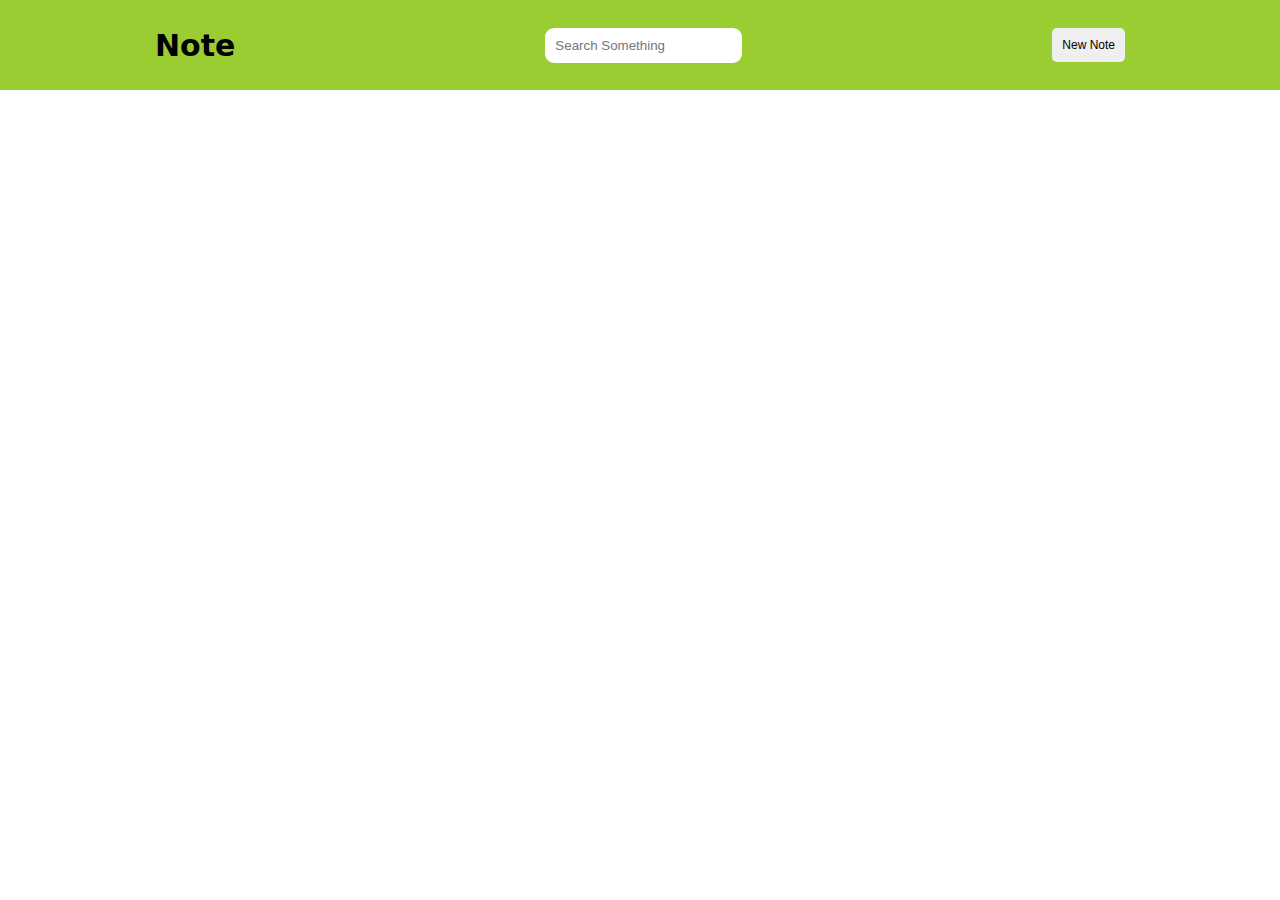
<file: index.html>
<!DOCTYPE html>
<html lang="en">
<head>
    <meta charset="UTF-8">
    <meta name="viewport" content="width=device-width, initial-scale=1.0">
    <title>Notes App</title>
    <link rel="stylesheet" href="style.css">
</head>
<body>
    <main>
        <section id="container">
            <nav>
                <h3>Note</h3>
                <input type="text" placeholder="Search Something">
                <button>New Note</button>
            </nav>
           
                <section id="newnotedetails">
               <input type="text" placeholder="Title" id="title">
                <hr>
                <textarea  id="notebody" placeholder="Type your note"></textarea>
                <div id="btns">
                    <button id="save">save</button>
                <button id="discard">discard</button>
                </div>
            
            </section>
            
            <section id="cards-con">


            </section>
        </section>
    </main>
    
    <script src="script.js"></script>
    
</body>
</html>
</file>
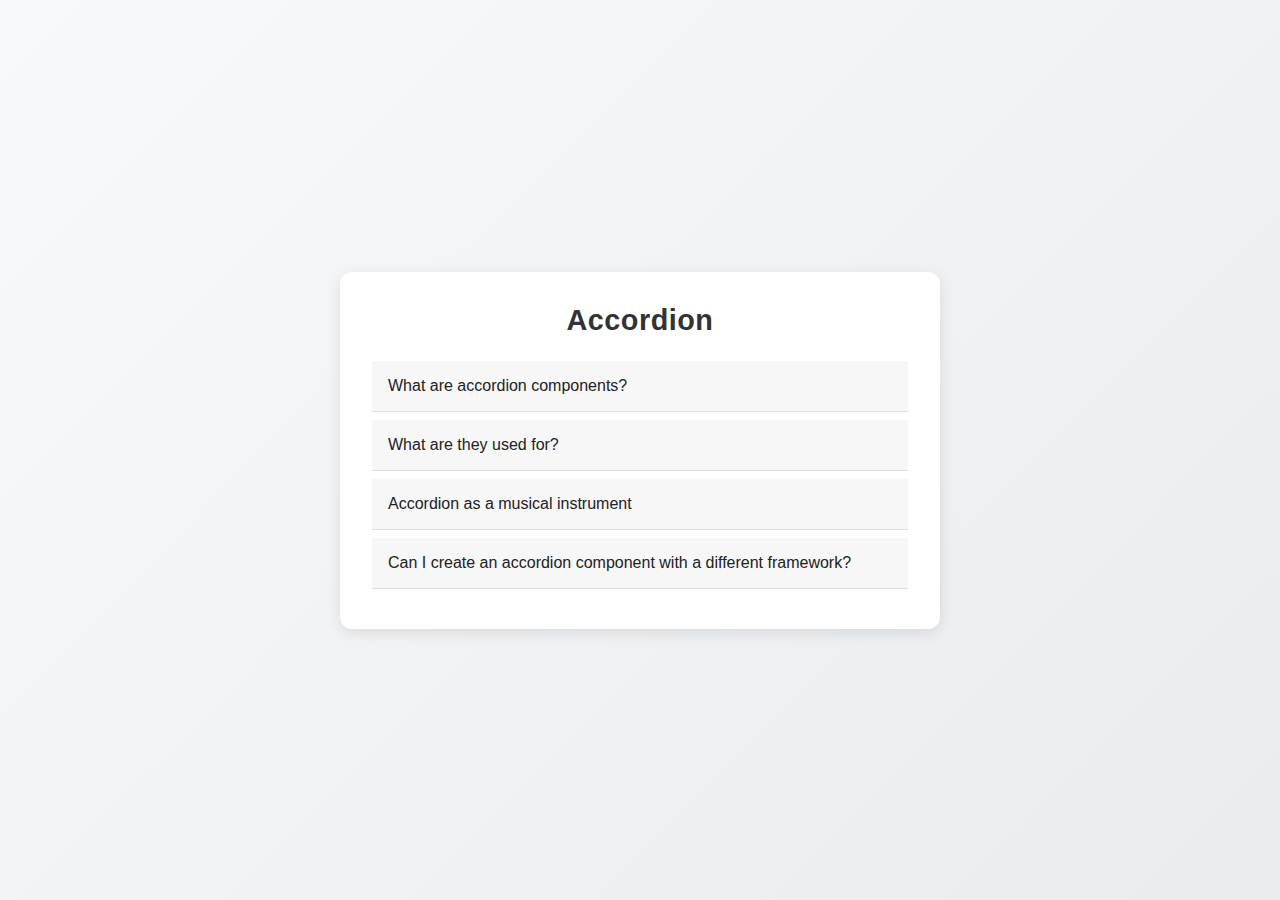
<file: Accordion/index.html>
<!DOCTYPE html>
<html lang="en">
<head>
    <meta charset="UTF-8">
    <meta name="viewport" content="width=device-width, initial-scale=1.0">
    <title>Accordion</title>
     <link
      rel="stylesheet"
      href="https://cdnjs.cloudflare.com/ajax/libs/font-awesome/6.5.1/css/all.min.css"
      integrity="sha512-DTOQO9RWCH3ppGqcWaEA1BIZOC6xxalwEsw9c2QQeAIftl+Vegovlnee1c9QX4TctnWMn13TZye+giMm8e2LwA=="
      crossorigin="anonymous"
      referrerpolicy="no-referrer"
    />
    <link rel="stylesheet" href="style.css">
</head>
<body>

    <section class="section">
        <div class="container">
            <h1>Accordion</h1>
            <div class="accordion"></div>
        </div>

    </section>
    

    <script src="script.js"></script>
   
</body>
</html>
</file>
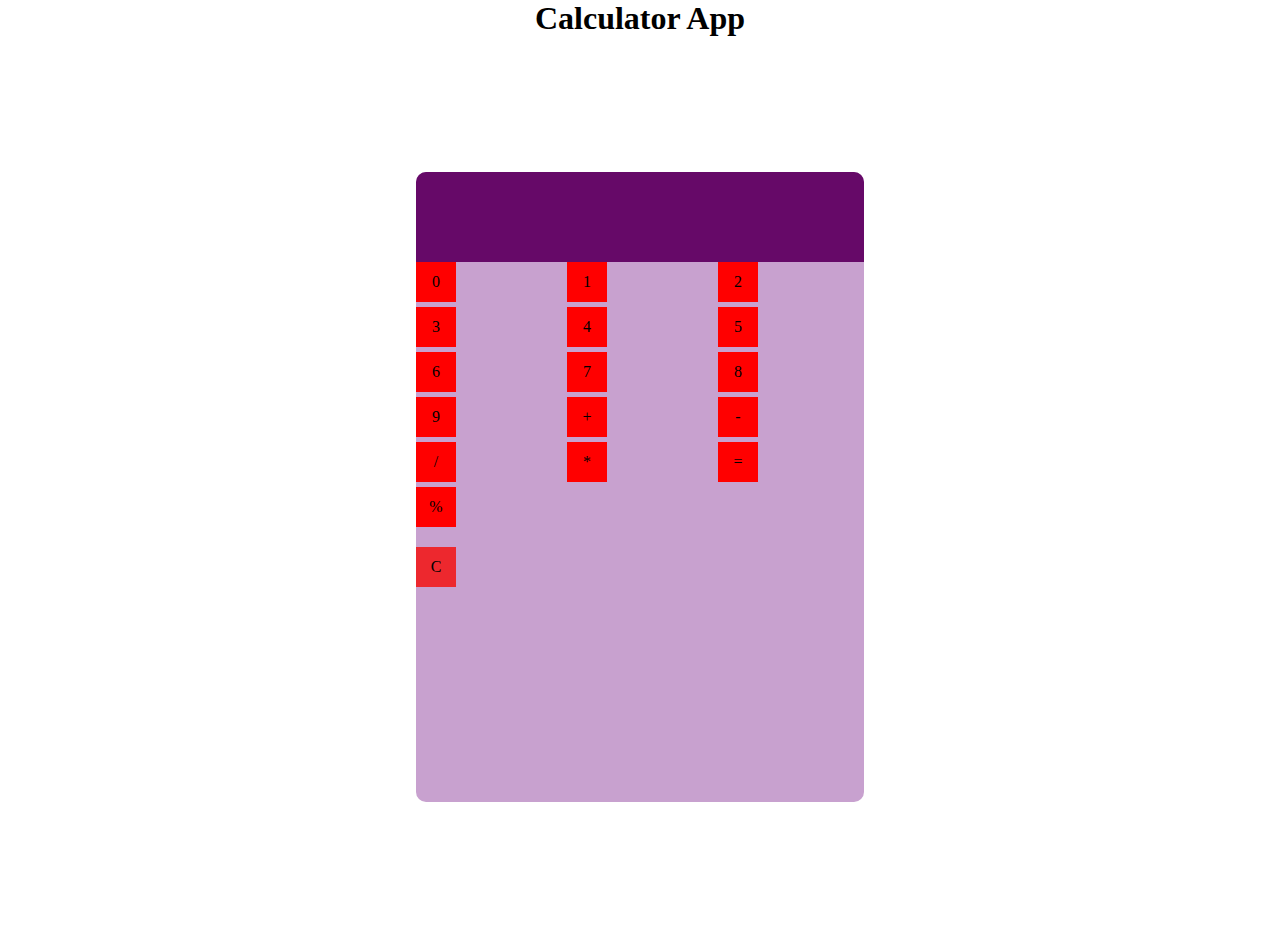
<file: Calculator App/index.html>
<!DOCTYPE html>
<html lang="en">
<head>
    <meta charset="UTF-8">
    <meta name="viewport" content="width=device-width, initial-scale=1.0">
    <title>Document</title>
    <link rel="stylesheet" href="style.css">
</head>
<body>
    <h1>Calculator App</h1>
    <main>
        
        <div id="calculatorcon">
            <div id="screen">

            </div>
            <div id="buttons">
                <div id="numbers">
                    <div class="no">0</div>
                    <div class="no">1</div>
                    <div class="no">2</div>
                    <div class="no">3</div>
                    <div class="no">4</div>
                    <div class="no">5</div>
                    <div class="no">6</div>
                    <div class="no">7</div>
                    <div class="no">8</div>
                    <div class="no">9</div>
                  
                 <div class="op plus">+</div>
                 <div class="op sub">-</div>
                    <div class="op divi">/</div>
                    <div class="op multi">*</div>
                    <div class="op equal">=</div>
                    <div class="op mod">%</div>
                    
                  </div>
                    <div id="clear">C</div>
                </div>
                
                
            </div>

        
    </main>
    <script src="script.js"></script>
    
</body>
</html>
</file>
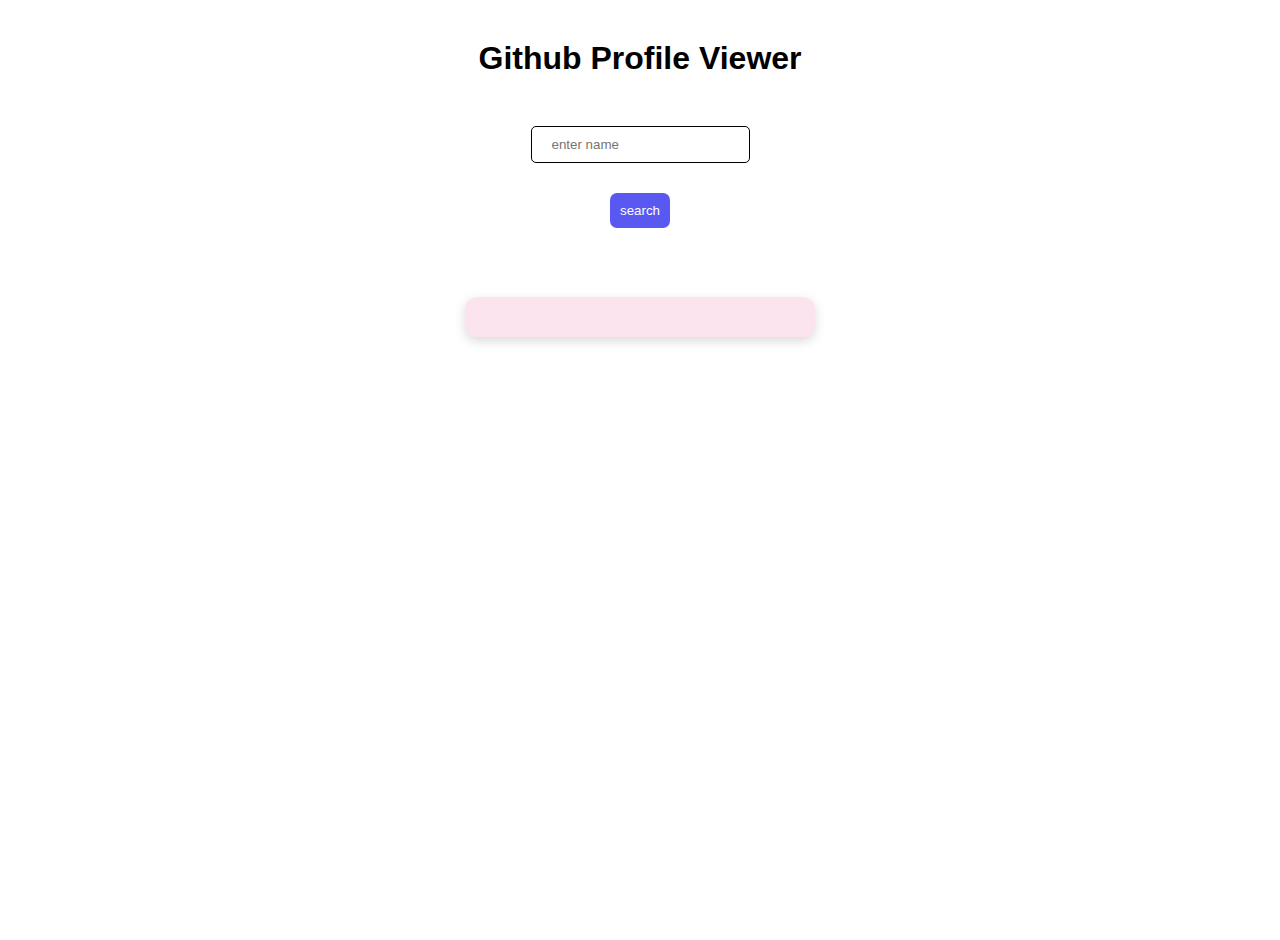
<file: Github Profile Viewer/index.html>
<!DOCTYPE html>
<html lang="en">
<head>
    <meta charset="UTF-8">
    <meta name="viewport" content="width=device-width, initial-scale=1.0">
    <title>Github Profile Viewer</title>
    <link rel="stylesheet" href="style.css">
</head>
<body>
    <main>
        <h1>Github Profile Viewer</h1>
        <div id="input">
            <input type="text" placeholder="enter name">
            <button id="btn">search</button>
        </div>
        <div id="profile-container"></div>
    </main>
    <script src="script.js"></script>
</body>
</html>
</file>
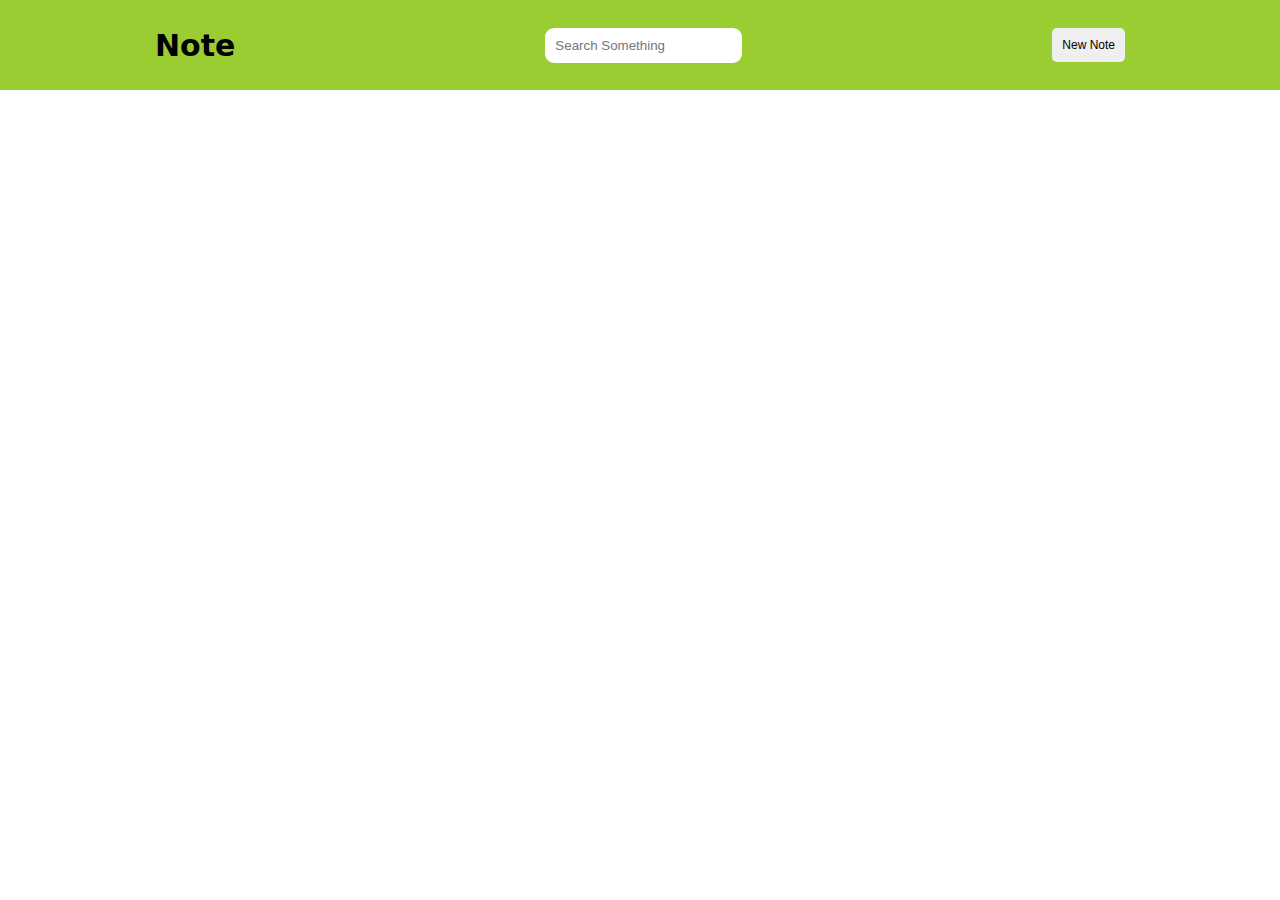
<file: Notes App/index.html>
<!DOCTYPE html>
<html lang="en">
<head>
    <meta charset="UTF-8">
    <meta name="viewport" content="width=device-width, initial-scale=1.0">
    <title>Notes App</title>
    <link rel="stylesheet" href="style.css">
</head>
<body>
    <main>
        <section id="container">
            <nav>
                <h3>Note</h3>
                <input type="text" placeholder="Search Something">
                <button>New Note</button>
            </nav>
           
                <section id="newnotedetails">
               <input type="text" placeholder="Title" id="title">
                <hr>
                <textarea  id="notebody" placeholder="Type your note"></textarea>
                <div id="btns">
                    <button id="save">save</button>
                <button id="discard">discard</button>
                </div>
            
            </section>
            
            <section id="cards-con">


            </section>
        </section>
    </main>
    
    <script src="script.js"></script>
    
</body>
</html>
</file>
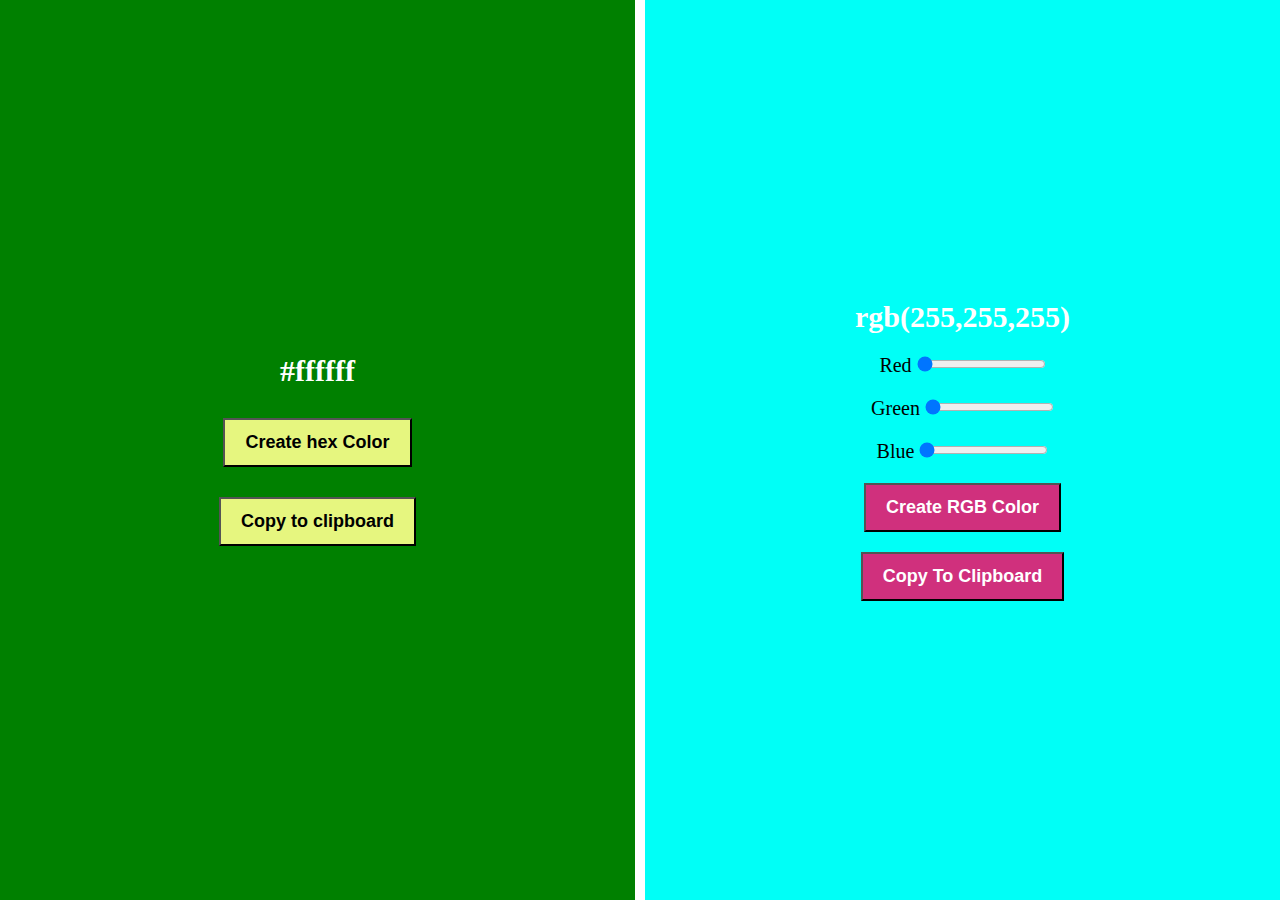
<file: RandomColorGenerator/index.html>
<!DOCTYPE html>
<html lang="en">
<head>
    <meta charset="UTF-8">
    <meta name="viewport" content="width=device-width, initial-scale=1.0">
    <title>Random Color Generator </title>
    <link rel="stylesheet" href="style.css">
</head>
<body>
    <div class="random-color-generator-container">

        <!-- left side div -->
        <div  class="hex-color-container">
            <p class="hex-color-value">#ffffff</p>
            <button  class="hex-btn">Create hex Color</button>
            <button class="hex-copy-color">Copy to clipboard</button>
        
        </div>
        <!-- right side div -->
        <div  class="rgb-color-container">
            <p class="rgb-color-value">rgb(255,255,255)</p>
            <div>
                <label for="red">Red</label>
                <input type="range" min="0" max="255" value="0" id="red">
            </div>
            <div>
                <label for="green">Green</label>
                <input type="range" min="0" max="255" value="0" id="green">
            </div>
            <div>
                <label for="blue">Blue</label>
                <input type="range" min="0" max="255" value="0" id="blue">
            </div>
            <button class="rgb-btn">Create RGB Color</button>
            <button class="rgb-copy-color"> Copy To Clipboard</button>
        </div>
    </div>
    <script src="script.js"></script>
    
</body>
</html>
</file>
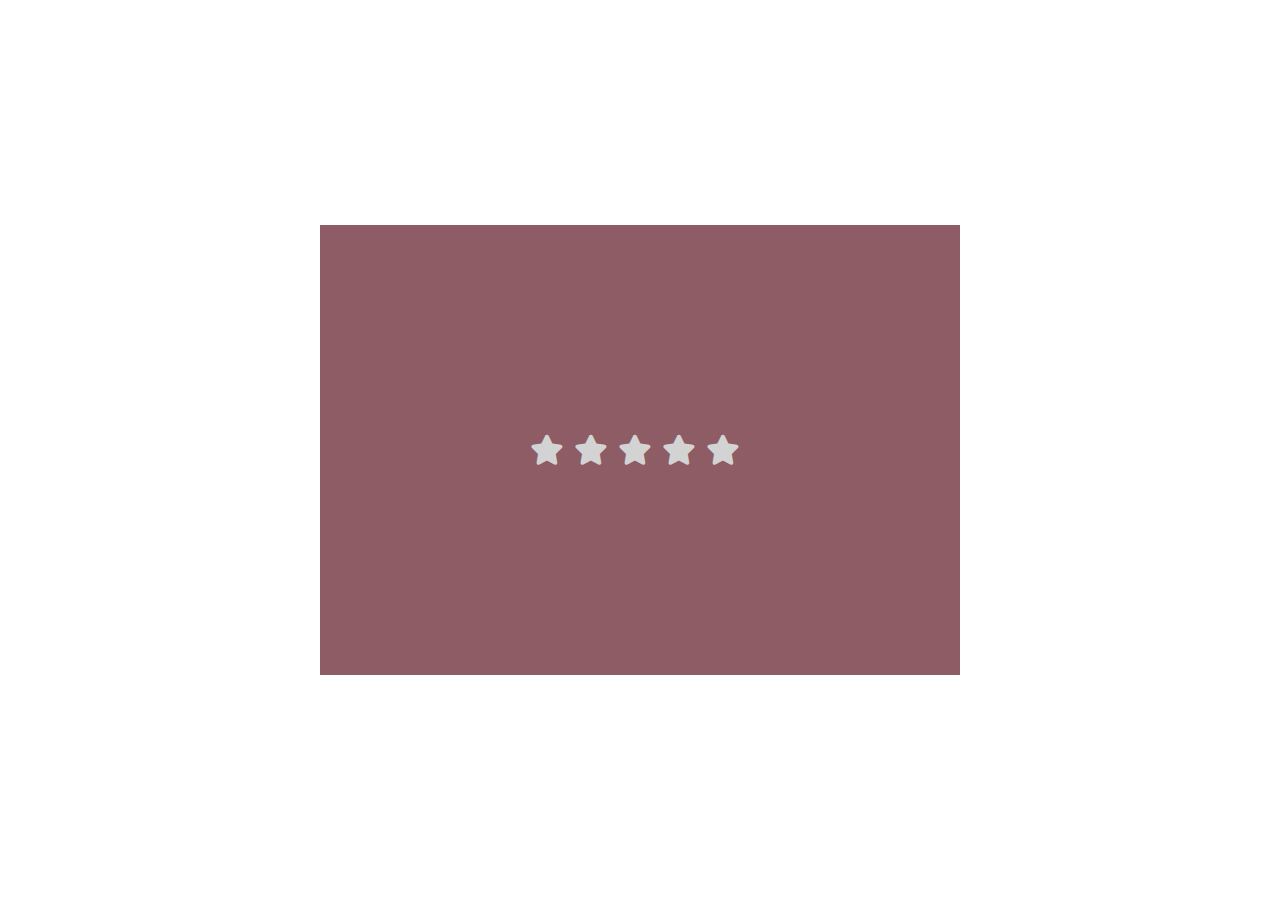
<file: Star Rating/index.html>
<!DOCTYPE html>
<html lang="en">
<head>
    <meta charset="UTF-8">
    <meta name="viewport" content="width=device-width, initial-scale=1.0">
    <title>Star Rating</title>
     <link rel="stylesheet" href=
"https://cdnjs.cloudflare.com/ajax/libs/font-awesome/6.0.0-beta3/css/all.min.css">
<link rel="stylesheet" href="style.css">
</head>
<body>
    <main>
       <div id="star-rating-container">
         <i class="fa-solid fa-star star"></i>
         <i class="fa-solid fa-star star"></i>
         <i class="fa-solid fa-star star"></i>
         <i class="fa-solid fa-star star"></i>
         <i class="fa-solid fa-star star"></i>
         <p id="star-rating"></p>
    
        </div>
        
    </main>
    <script src="script.js"></script>
</body>
</html>
</file>
<file: style.css>
* {
  margin: 0;
  padding: 0;
  box-sizing: border-box;
}

html, body {
  height: 100vh;
  width: 100vw;
  font-family: system-ui, -apple-system, BlinkMacSystemFont, "Segoe UI", Roboto, Oxygen, Ubuntu, Cantarell, "Open Sans", "Helvetica Neue", sans-serif;
}

main {
  height: 100%;
  width: 100%;
}
main #container {
  height: 100%;
  width: 100%;
  background-color: white;
  position: relative;
}
main #container nav {
  height: 10%;
  width: 100%;
  background-color: yellowgreen;
  display: flex;
  align-items: center;
  justify-content: space-around;
}
main #container nav h3 {
  font-weight: 700;
  font-size: 30px;
}
main #container nav input {
  padding: 10px;
  border: none;
  border-radius: 9px;
  outline: none;
}
main #container nav button {
  padding: 10px;
  border: none;
  border-radius: 5px;
  font-size: 12px;
}
main #container #newnotedetails {
  position: absolute;
  left: 32%;
  height: 300px;
  width: 500px;
  margin-top: 40px;
  border-radius: 10px;
  background-color: rgb(180, 196, 110);
  display: none;
  align-items: center;
  flex-direction: column;
}
main #container #newnotedetails.active {
  display: flex;
}
main #container #newnotedetails input {
  margin-top: 10px;
  width: 90%;
  padding: 10px;
}
main #container #newnotedetails #notebody {
  margin-top: 10px;
  height: 50%;
  width: 90%;
}
main #container #newnotedetails #btns {
  margin-top: 20px;
}
main #container #newnotedetails #btns #save {
  padding: 10px;
}
main #container #newnotedetails #btns #discard {
  padding: 10px;
}
main #cards-con {
  position: absolute;
  display: flex;
  gap: 20px;
  flex-wrap: wrap;
  top: 70%;
  left: 10%;
  right: 10%;
  align-items: flex-start;
}
main #cards-con .cardstyle {
  width: 300px;
  padding: 12px;
  border: 2px solid black;
}
main #cards-con .cardstyle h3 {
  font-size: 25px;
  padding-bottom: 5px;
}
main #cards-con .cardstyle p {
  font-size: 14px;
  color: black;
}
main #cards-con .cardstyle button {
  padding: 5px;
  margin: 6px;
}/*# sourceMappingURL=style.css.map */
</file>
<file: Calculator App/style.css>
* {
  margin: 0;
  padding: 0;
  box-sizing: border-box;
}

html, body {
  height: 100vh;
  width: 100%;
}
html h1, body h1 {
  text-align: center;
}

main {
  height: 100%;
  height: 100%;
  display: flex;
  justify-content: center;
  align-items: center;
}
main #calculatorcon {
  position: relative;
  height: 70%;
  width: 35%;
  background-color: rgb(200, 161, 207);
  border-radius: 10px;
}
main #calculatorcon #screen {
  height: 90px;
  width: 100%;
  background-color: #660968;
  border-top-right-radius: 10px;
  border-top-left-radius: 10px;
  display: flex;
  justify-content: center;
  align-items: center;
  color: white;
}
main #calculatorcon #screen .active {
  display: block;
  color: white;
}
main #calculatorcon #numbers {
  display: grid;
  grid-template-columns: 1fr 1fr 1fr;
  grid-template-rows: 1fr 1fr 1fr;
  grid-template-areas: "no no no" "no no no" "signs signs signs";
  grid-gap: 5px;
}
main #calculatorcon #numbers .no {
  display: flex;
  justify-content: center;
  align-items: center;
  padding: 20px;
  height: 20px;
  width: 20px;
  background-color: red;
}
main #calculatorcon #numbers .op {
  display: flex;
  justify-content: center;
  align-items: center;
  padding: 20px;
  height: 20px;
  width: 20px;
  background-color: red;
}
main #calculatorcon #clear {
  display: flex;
  justify-content: center;
  align-items: center;
  padding: 20px;
  height: 20px;
  width: 20px;
  margin-top: 20px;
  background-color: rgb(237, 40, 46);
}/*# sourceMappingURL=style.css.map */
</file>
<file: Github Profile Viewer/style.css>
* {
  margin: 0;
  padding: 0;
  box-sizing: border-box;
}

html, body {
  height: 100%;
  width: 100%;
}

main {
  height: 100%;
  width: 100%;
}
main h1 {
  margin-top: 40px;
  text-align: center;
  font-family: Arial, Helvetica, sans-serif;
}
main #input {
  height: 200px;
  width: 100%;
  display: flex;
  align-items: center;
  justify-content: center;
  flex-direction: column;
  gap: 30px;
}
main #input input {
  padding: 10px 20px;
  border: 1px solid black;
  border-radius: 5px;
  outline: none;
}
main #input button {
  padding: 10px 10px;
  border: none;
  border-radius: 7px;
  background-color: rgb(89, 89, 241);
  color: white;
  transition: all 0.4s ease;
}
main #input button:hover {
  transform: scale(1.2);
  background-color: blue;
  cursor: pointer;
}
main #profile-container {
  margin: 20px auto;
  padding: 20px;
  width: 350px;
  background: #fce4ef;
  border-radius: 12px;
  box-shadow: 0 4px 12px rgba(0, 0, 0, 0.15);
  display: flex;
  align-items: center;
  flex-direction: column;
  gap: 10px;
  color: #222;
  font-family: Arial, sans-serif;
}
main #profile-container .img {
  height: 100px;
  width: 100px;
  border-radius: 50%;
  -o-object-fit: cover;
     object-fit: cover;
  border: 3px solid white;
  box-shadow: 0 2px 6px rgba(0, 0, 0, 0.3);
  transition: transform 0.2s ease;
}
main #profile-container .img:hover {
  transform: scale(1.05);
}
main #profile-container h3 {
  font-size: 18px;
  font-weight: 600;
  color: #222;
  margin-top: 5px;
}
main #profile-container p {
  font-size: 14px;
  color: #444;
  margin: 2px 0;
}
main #profile-container a {
  color: white;
  background-color: #24292e;
  padding: 6px 12px;
  border-radius: 6px;
  text-decoration: none;
  font-size: 14px;
  margin-top: 5px;
  transition: 0.3s ease;
}
main #profile-container a:hover {
  background-color: black;
  transform: translateY(-2px);
}/*# sourceMappingURL=style.css.map */
</file>
<file: Notes App/style.css>
* {
  margin: 0;
  padding: 0;
  box-sizing: border-box;
}

html, body {
  height: 100vh;
  width: 100vw;
  font-family: system-ui, -apple-system, BlinkMacSystemFont, "Segoe UI", Roboto, Oxygen, Ubuntu, Cantarell, "Open Sans", "Helvetica Neue", sans-serif;
}

main {
  height: 100%;
  width: 100%;
}
main #container {
  height: 100%;
  width: 100%;
  background-color: white;
  position: relative;
}
main #container nav {
  height: 10%;
  width: 100%;
  background-color: yellowgreen;
  display: flex;
  align-items: center;
  justify-content: space-around;
}
main #container nav h3 {
  font-weight: 700;
  font-size: 30px;
}
main #container nav input {
  padding: 10px;
  border: none;
  border-radius: 9px;
  outline: none;
}
main #container nav button {
  padding: 10px;
  border: none;
  border-radius: 5px;
  font-size: 12px;
}
main #container #newnotedetails {
  position: absolute;
  left: 32%;
  height: 300px;
  width: 500px;
  margin-top: 40px;
  border-radius: 10px;
  background-color: rgb(180, 196, 110);
  display: none;
  align-items: center;
  flex-direction: column;
}
main #container #newnotedetails.active {
  display: flex;
}
main #container #newnotedetails input {
  margin-top: 10px;
  width: 90%;
  padding: 10px;
}
main #container #newnotedetails #notebody {
  margin-top: 10px;
  height: 50%;
  width: 90%;
}
main #container #newnotedetails #btns {
  margin-top: 20px;
}
main #container #newnotedetails #btns #save {
  padding: 10px;
}
main #container #newnotedetails #btns #discard {
  padding: 10px;
}
main #cards-con {
  position: absolute;
  display: flex;
  gap: 20px;
  flex-wrap: wrap;
  top: 70%;
  left: 10%;
  right: 10%;
  align-items: flex-start;
}
main #cards-con .cardstyle {
  width: 300px;
  padding: 12px;
  border: 2px solid black;
}
main #cards-con .cardstyle h3 {
  font-size: 25px;
  padding-bottom: 5px;
}
main #cards-con .cardstyle p {
  font-size: 14px;
  color: black;
}
main #cards-con .cardstyle button {
  padding: 5px;
  margin: 6px;
}/*# sourceMappingURL=style.css.map */
</file>
<file: RandomColorGenerator/style.css>
* {
    padding: 0;
    margin: 0;
    box-sizing: border-box;
}

html, body {
    height: 100%;
    font-size: 20px;
}

.random-color-generator-container {
    display: flex;
    gap: 10px;
    height: 100vh;  /* Full screen height */
}

.hex-color-container, 
.rgb-color-container {
    flex: 1;
    height: 100%;   /* Fill parent height */
    display: flex;
    justify-content: center;
    align-items: center;
    flex-direction: column;
    gap: 30px;
    overflow: hidden; /* Prevent scroll inside the container */
}

.hex-color-container {
    background-color: green;
    padding: 20px;
}

.hex-color-container button {
    padding: 12px 20px;
    cursor: pointer;
    font-size: 18px;
    font-weight: bold;
    background-color: rgb(230, 246, 127);
}

.hex-color-value, 
.rgb-color-value {
    font-size: 30px;
    font-weight: bold;
    color: #fff;
}

.rgb-color-container {
    background-color: rgb(0, 255, 247);
    padding: 20px;
    gap: 20px;
}

.rgb-color-container button {
    padding: 12px 20px;
    cursor: pointer;
    font-size: 18px;
    font-weight: bold;
    background-color: rgb(208, 48, 125);   
    color: #fff;
}
</file>
<file: Star Rating/style.css>
* {
  margin: 0;
  padding: 0;
  box-sizing: border-box;
}

html, body {
  height: 100vh;
  width: 100vw;
}

main {
  height: 100%;
  width: 100%;
  display: flex;
  justify-content: center;
  align-items: center;
}

#star-rating-container {
  height: 50%;
  width: 50%;
  background-color: rgb(142, 92, 100);
  display: flex;
  justify-content: center;
  align-items: center;
  gap: 10px;
}

.star {
  font-size: 30px;
  color: lightgray; /* default color */
}

.star.hovered {
  color: rgb(13, 255, 0) !important; /* preview */
}

.star.selected {
  color: goldenrod !important; /* clicked */
}/*# sourceMappingURL=style.css.map */
</file>
<file: Accordion/style.css>
/* Reset and base styles */
* {
  margin: 0;
  padding: 0;
  box-sizing: border-box;
  font-family: "Poppins", sans-serif;
}

body {
  background: linear-gradient(135deg, #f8f9fa, #e9ecef);
  min-height: 100vh;
  display: flex;
  justify-content: center;
  align-items: center;
}

.section {
  width: 100%;
  display: flex;
  justify-content: center;
}

.container {
  background-color: #fff;
  width: 600px;
  border-radius: 12px;
  padding: 2rem;
  box-shadow: 0 4px 15px rgba(0, 0, 0, 0.1);
}

.container h1 {
  text-align: center;
  margin-bottom: 1.5rem;
  color: #333;
  letter-spacing: 0.5px;
  font-size: 1.8rem;
}

/* Accordion styling */
.accordion-item {
  border-bottom: 1px solid #ddd;
  margin-bottom: 0.5rem;
  overflow: hidden;
  transition: all 0.3s ease;
}

.accordion_title {
  display: flex;
  justify-content: space-between;
  align-items: center;
  cursor: pointer;
  padding: 1rem;
  background-color: #f7f7f7;
  transition: background-color 0.3s ease;
}

.accordion_title:hover {
  background-color: #f1f1f1;
}

.accordion_title h3 {
  font-size: 1rem;
  color: #222;
  font-weight: 500;
}

.accordion_title i {
  transition: transform 0.3s ease;
  color: #444;
}

/* Content area */
.accordion_content {
  background-color: #fff;
  max-height: 0;
  overflow: hidden;
  transition: max-height 0.4s ease, padding 0.3s ease;
  padding: 0 1rem;
}

.accordion_content p {
  color: #555;
  font-size: 0.95rem;
  line-height: 1.6;
}

/* Active state styling */
.accordion_title.active {
  background-color: #e3f2fd;
}

.accordion_title.active i {
  transform: rotate(180deg);
  color: #1976d2;
}

.accordion_title.active + .accordion_content {
  max-height: 200px; /* Adjust based on your content */
  padding: 1rem;
}

/* Add a smooth shadow effect */
.accordion-item.active {
  box-shadow: 0 4px 10px rgba(25, 118, 210, 0.1);
  border-radius: 8px;
}
</file>
